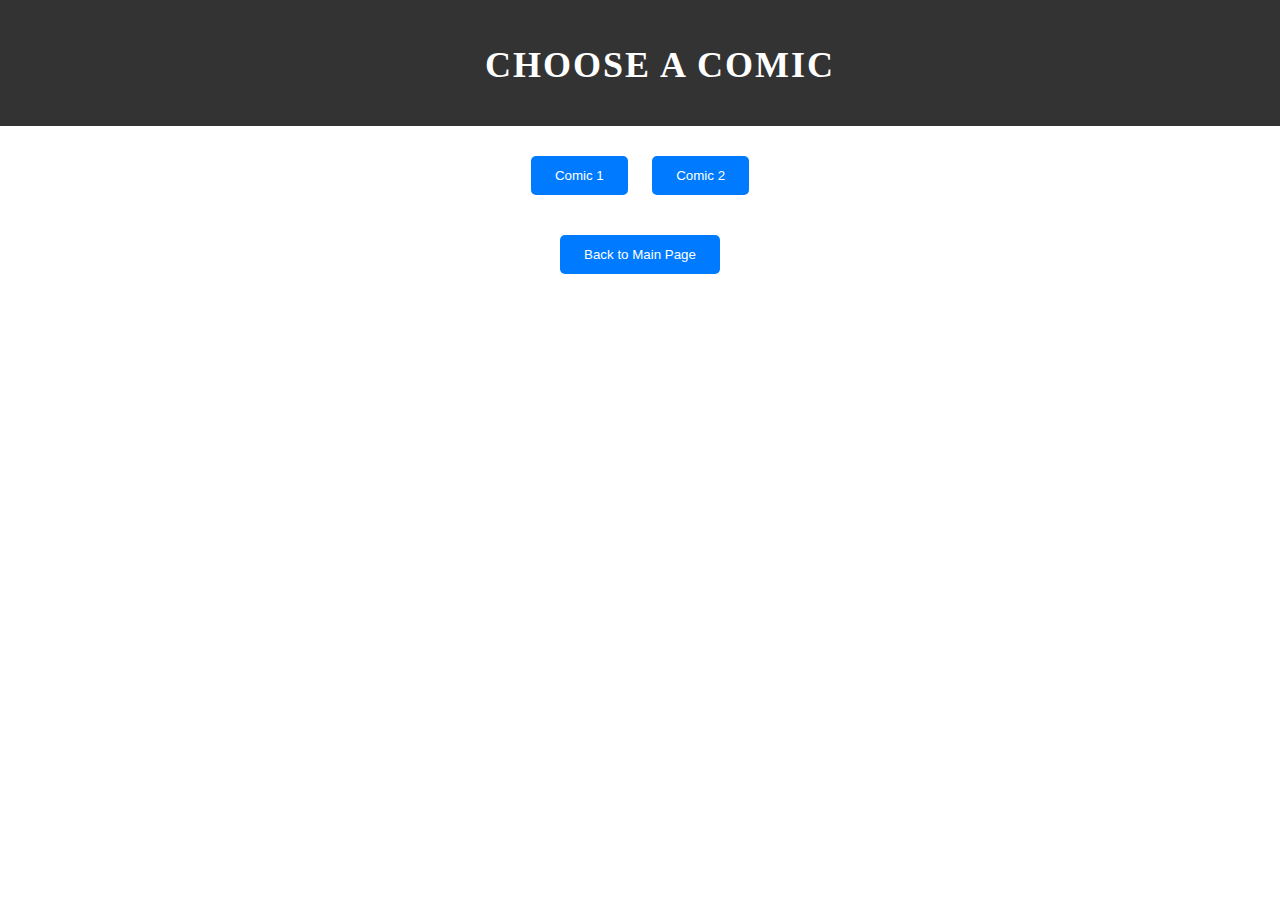
<file: Портфолио/comic.html>
<!DOCTYPE html>
<html lang="en">
<head>
    <meta charset="UTF-8">
    <meta name="viewport" content="width=device-width, initial-scale=1.0">
    <title>Comic Main Page</title>
    <link rel="stylesheet" href="style.css">
</head>
<body>

    <header>
        <h1>Choose a Comic</h1>
    </header>

    <div class="container">
        <button onclick="location.href='comic1.html'">Comic 1</button>
        <button onclick="location.href='comic2.html'">Comic 2</button>
    </div>

    <button class="back-button" onclick="location.href='main.html'">Back to Main Page</button>

</body>
</html>
</file>
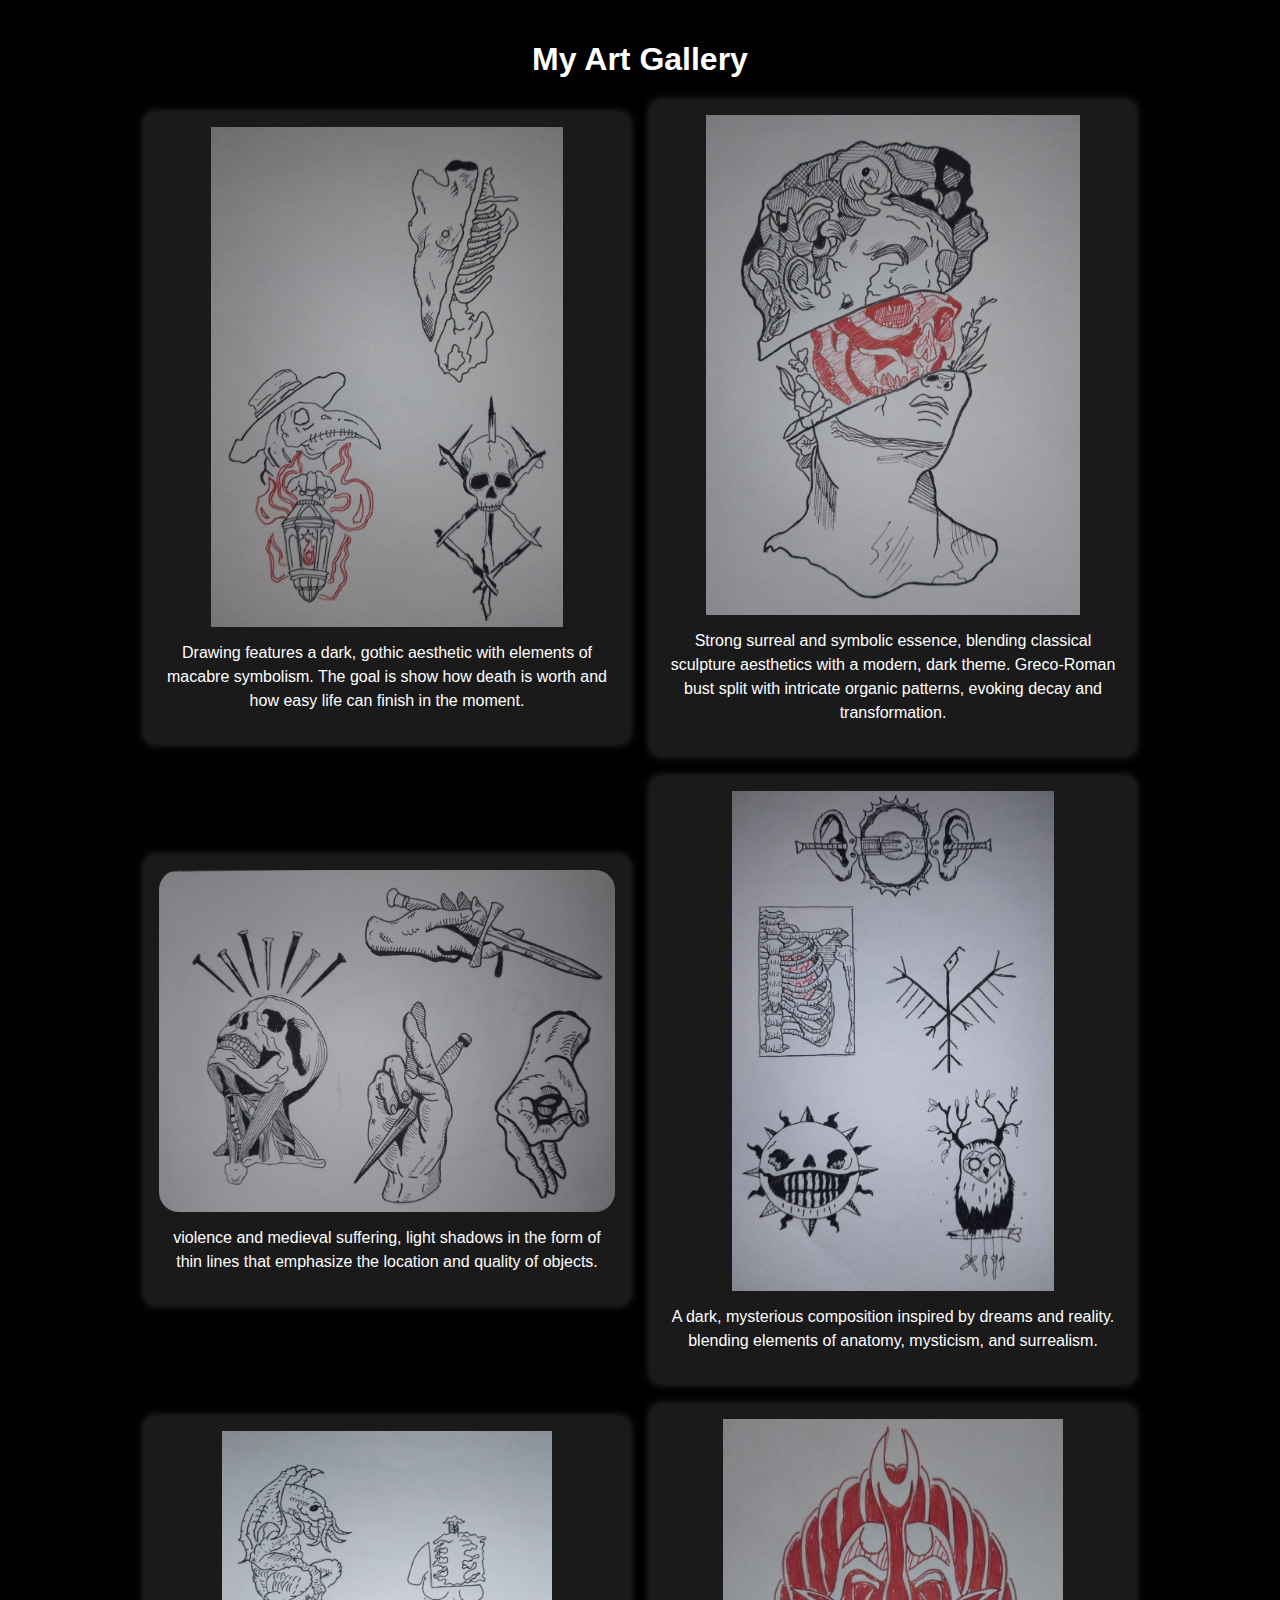
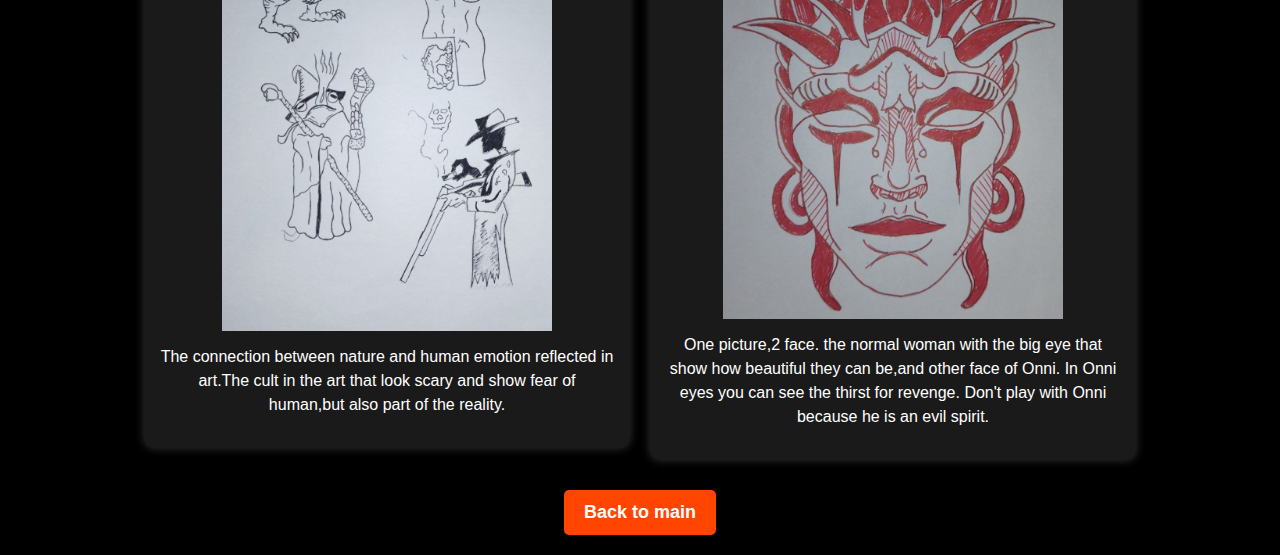
<file: Портфолио/drawing.html>
<!DOCTYPE html>
<html lang="en">
<head>
    <meta charset="UTF-8">
    <meta name="viewport" content="width=device-width, initial-scale=1.0">
    <title>My Drawings</title>
    <link rel="stylesheet" href="drawing.css">
</head>
<body>

    <h1>My Art Gallery</h1>

    <div class="gallery">
        <!-- Drawing 1 -->
        <div class="drawing">
            <img src="Images/D1.jpg" alt="Drawing 1">
            <p class="caption">Drawing features a dark, gothic aesthetic with elements of macabre symbolism. The goal is show how death is worth and how easy life can finish in the moment.</p>
        </div>

        <!-- Drawing 2 -->
        <div class="drawing">
            <img src="Images/D2.jpg" alt="Drawing 2">
            <p class="caption">Strong surreal and symbolic essence, blending classical sculpture aesthetics with a modern, dark theme. Greco-Roman bust split with intricate organic patterns, evoking decay and transformation.</p>
        </div>

        <!-- Drawing 3 -->
        <div class="drawing">
            <img src="Images/D3.jpg" alt="Drawing 3">
            <p class="caption">violence and medieval suffering, light shadows in the form of thin lines that emphasize the location and quality of objects. </p>
        </div>

        <!-- Drawing 4 -->
        <div class="drawing">
            <img src="Images/D4.jpg" alt="Drawing 4">
            <p class="caption">A dark, mysterious composition inspired by dreams and reality. blending elements of anatomy, mysticism, and surrealism.</p>
        </div>

        <!-- Drawing 5 -->
        <div class="drawing">
            <img src="Images/D5.jpg" alt="Drawing 5">
            <p class="caption">The connection between nature and human emotion reflected in art.The cult in the art that look scary and show fear of human,but also part of the reality.</p>
        </div>

        <!-- Drawing 6 -->
        <div class="drawing">
            <img src="Images/D6.jpg" alt="Drawing 6">
            <p class="caption">One picture,2 face. the normal woman with the big eye that show how beautiful they can be,and other face of Onni. In Onni eyes you can see the thirst for revenge. Don't play with Onni because he is an evil spirit.</p>
        </div>
    </div>

    <!-- Back Button -->
    <div class="button-container">
        <a href="main.html" class="back-button">Back to main</a>
    </div>

</body>
</html>
</file>
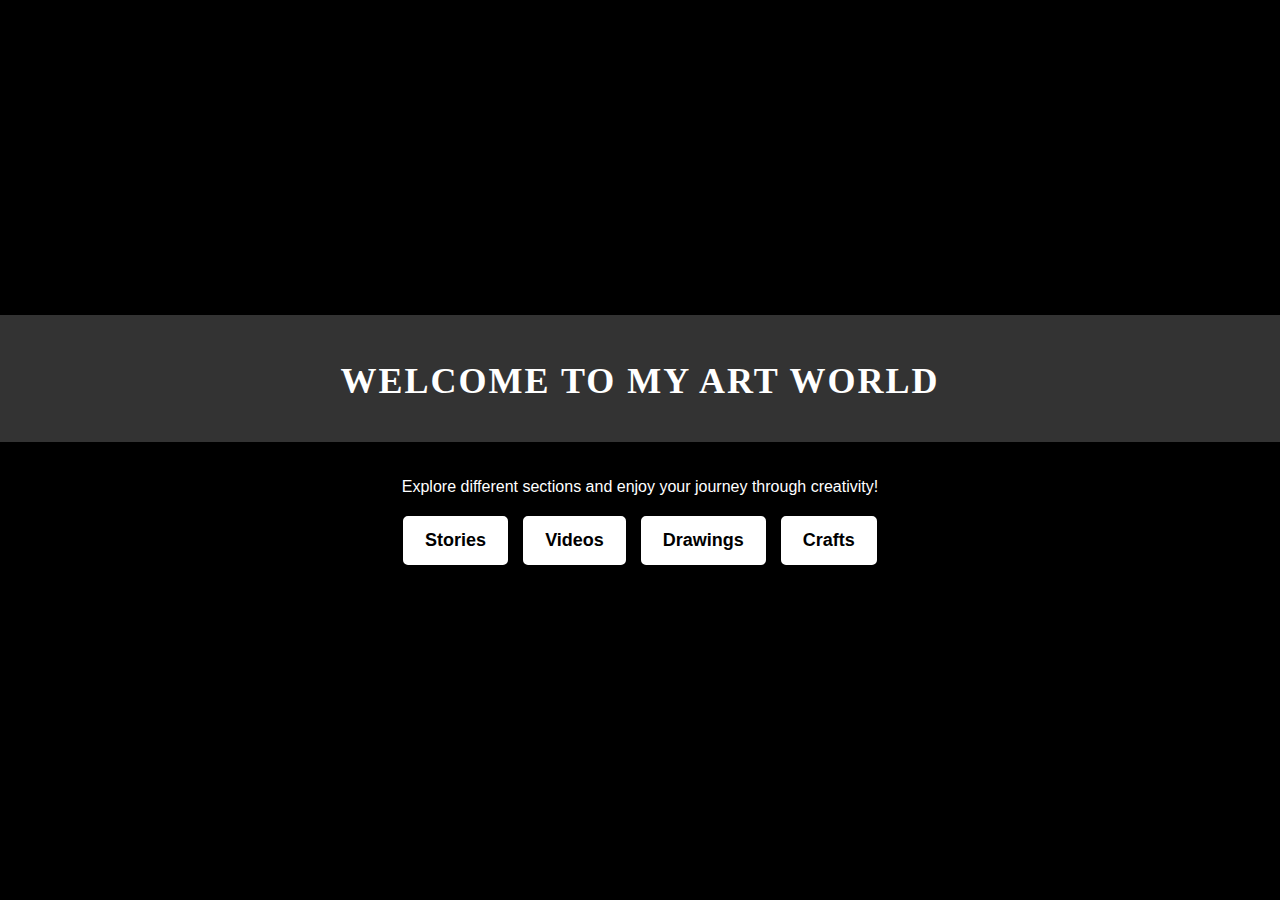
<file: Портфолио/main.html>
<!DOCTYPE html>
<html lang="en">
<head>
    <meta charset="UTF-8">
    <meta name="viewport" content="width=device-width, initial-scale=1.0">
    <title>Main Page</title>
    <link rel="stylesheet" href="style.css">
</head>
<body class="main-page">

    <header>
        <h1>Welcome to My Art World</h1>
    </header>

    <div class="container">
        <p>Explore different sections and enjoy your journey through creativity!</p>

        <!-- Navigation Buttons -->
        <div class="button-group">
            <a href="choose-story.html" class="button">Stories</a>
            <a href="VVV.html" class="button">Videos</a>
            <a href="drawing.html" class="button">Drawings</a>
            <a href="crafts.html" class="button">Crafts</a>
        </div>
    </div>

</body>
</html>
</file>
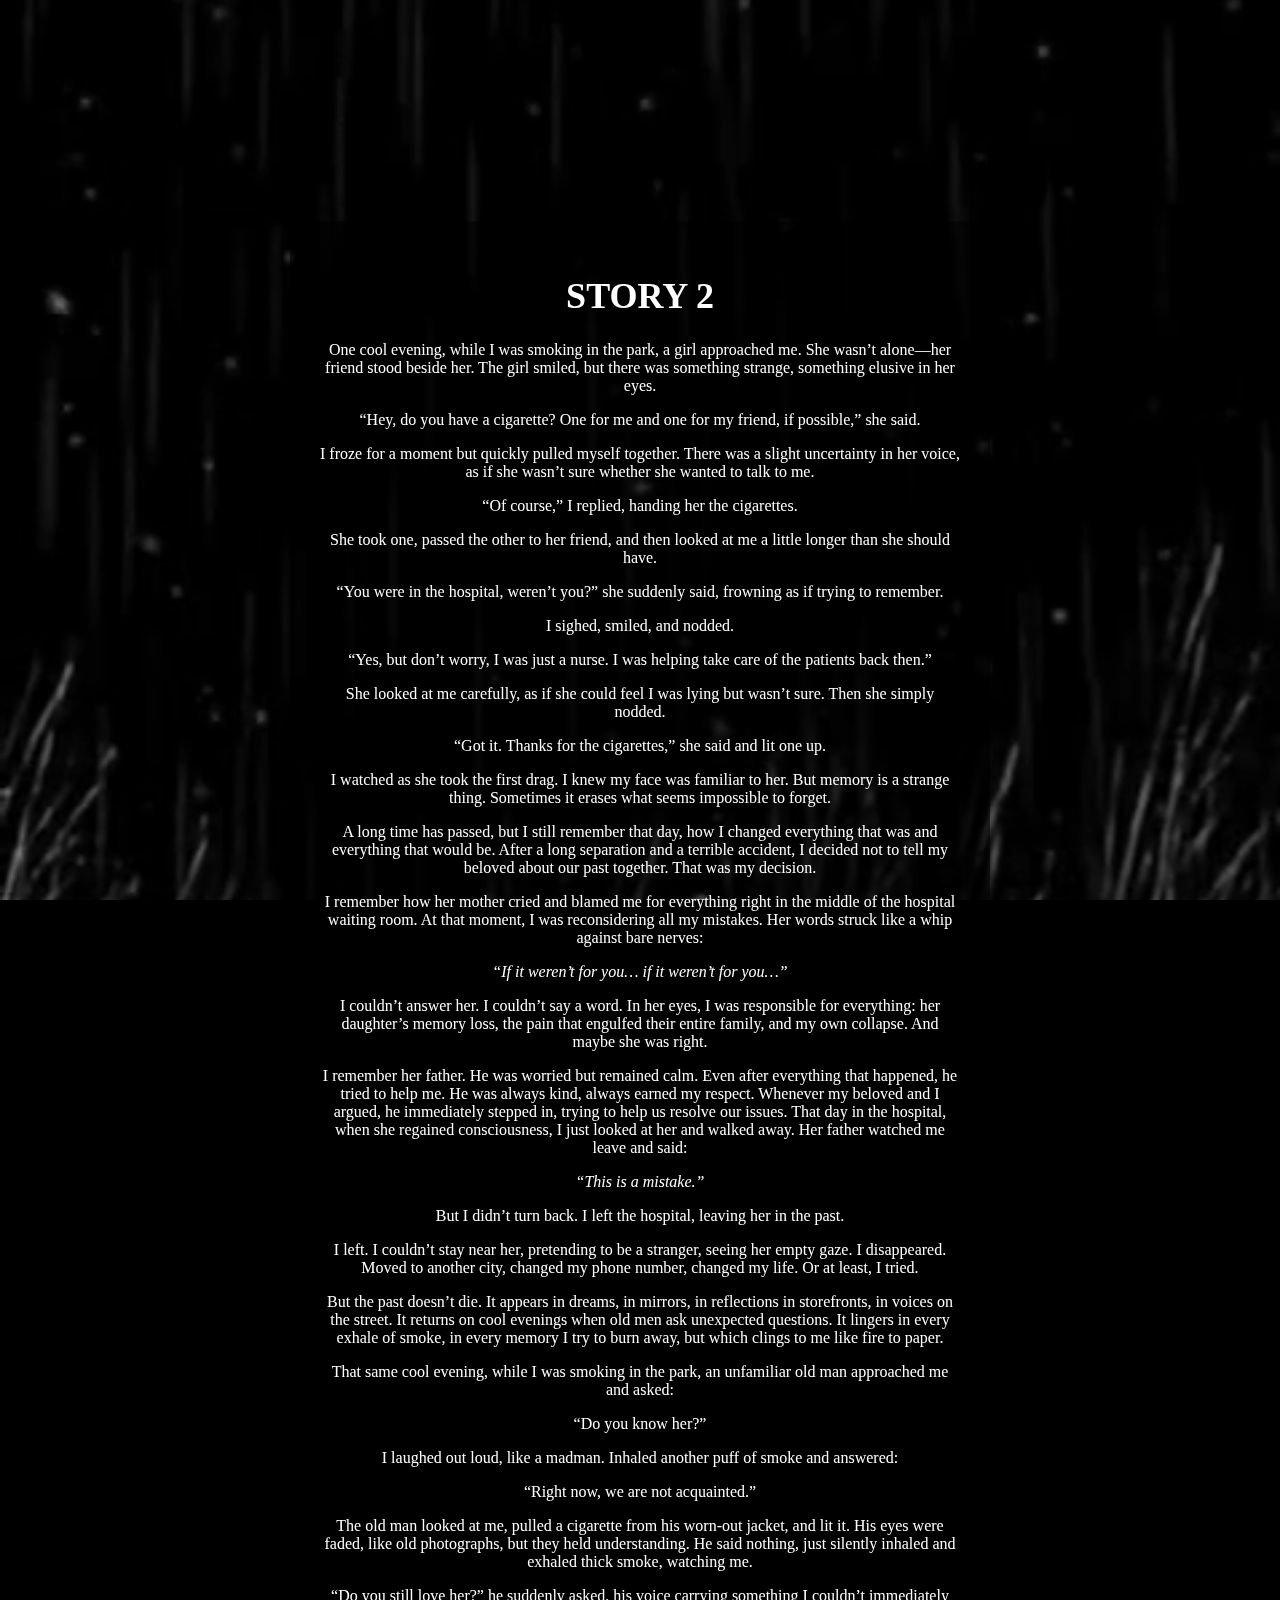
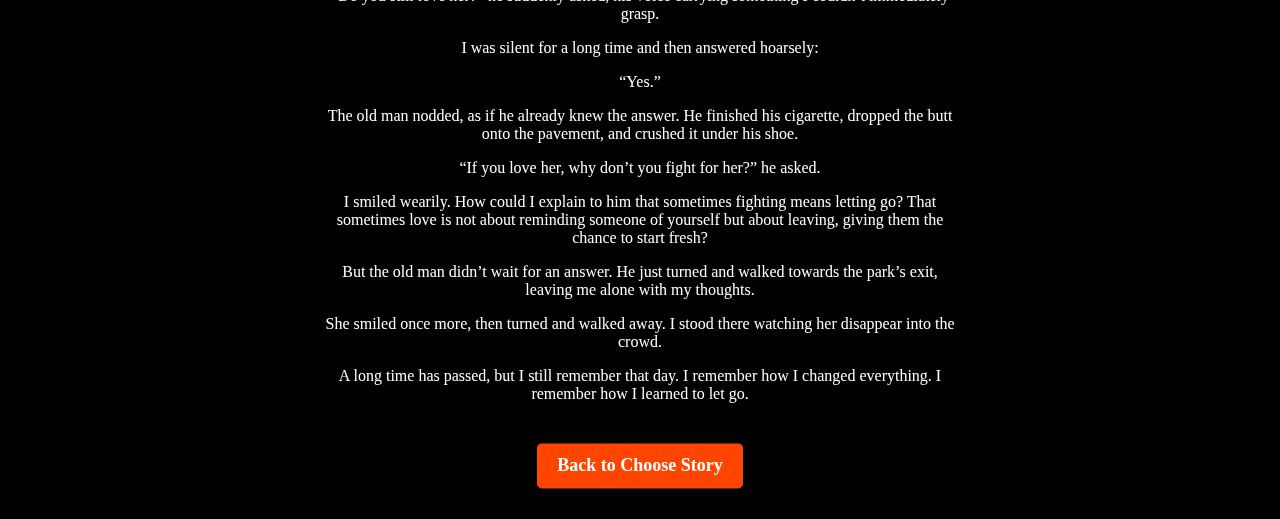
<file: Портфолио/story2.html>
<!DOCTYPE html>
<html lang="en">
<head>
    <meta charset="UTF-8">
    <meta name="viewport" content="width=device-width, initial-scale=1.0">
    <title>Story 2</title>
    <link rel="stylesheet" href="story.css">
</head>
<body>

    <!-- Full-Screen Video Background -->
    <video autoplay loop muted id="background-video">
        <source src="Videos/2.mp4" type="video/mp4">
        Your browser does not support the video tag.
    </video>

    
    <div class="content">
        <h1>Story 2</h1>

        <p>One cool evening, while I was smoking in the park, a girl approached me. She wasn’t alone—her friend stood beside her. The girl smiled, but there was something strange, something elusive in her eyes.</p>

        <p>“Hey, do you have a cigarette? One for me and one for my friend, if possible,” she said.</p>

        <p>I froze for a moment but quickly pulled myself together. There was a slight uncertainty in her voice, as if she wasn’t sure whether she wanted to talk to me.</p>

        <p>“Of course,” I replied, handing her the cigarettes.</p>

        <p>She took one, passed the other to her friend, and then looked at me a little longer than she should have.</p>

        <p>“You were in the hospital, weren’t you?” she suddenly said, frowning as if trying to remember.</p>

        <p>I sighed, smiled, and nodded.</p>

        <p>“Yes, but don’t worry, I was just a nurse. I was helping take care of the patients back then.”</p>

        <p>She looked at me carefully, as if she could feel I was lying but wasn’t sure. Then she simply nodded.</p>

        <p>“Got it. Thanks for the cigarettes,” she said and lit one up.</p>

        <p>I watched as she took the first drag. I knew my face was familiar to her. But memory is a strange thing. Sometimes it erases what seems impossible to forget.</p>

        <p>A long time has passed, but I still remember that day, how I changed everything that was and everything that would be. After a long separation and a terrible accident, I decided not to tell my beloved about our past together. That was my decision.</p>

        <p>I remember how her mother cried and blamed me for everything right in the middle of the hospital waiting room. At that moment, I was reconsidering all my mistakes. Her words struck like a whip against bare nerves:</p>

        <p><i>“If it weren’t for you… if it weren’t for you…”</i></p>

        <p>I couldn’t answer her. I couldn’t say a word. In her eyes, I was responsible for everything: her daughter’s memory loss, the pain that engulfed their entire family, and my own collapse. And maybe she was right.</p>

        <p>I remember her father. He was worried but remained calm. Even after everything that happened, he tried to help me. He was always kind, always earned my respect. Whenever my beloved and I argued, he immediately stepped in, trying to help us resolve our issues. That day in the hospital, when she regained consciousness, I just looked at her and walked away. Her father watched me leave and said:</p>

        <p><i>“This is a mistake.”</i></p>

        <p>But I didn’t turn back. I left the hospital, leaving her in the past.</p>

        <p>I left. I couldn’t stay near her, pretending to be a stranger, seeing her empty gaze. I disappeared. Moved to another city, changed my phone number, changed my life. Or at least, I tried.</p>

        <p>But the past doesn’t die. It appears in dreams, in mirrors, in reflections in storefronts, in voices on the street. It returns on cool evenings when old men ask unexpected questions. It lingers in every exhale of smoke, in every memory I try to burn away, but which clings to me like fire to paper.</p>

        <p>That same cool evening, while I was smoking in the park, an unfamiliar old man approached me and asked:</p>

        <p>“Do you know her?”</p>

        <p>I laughed out loud, like a madman. Inhaled another puff of smoke and answered:</p>

        <p>“Right now, we are not acquainted.”</p>

        <p>The old man looked at me, pulled a cigarette from his worn-out jacket, and lit it. His eyes were faded, like old photographs, but they held understanding. He said nothing, just silently inhaled and exhaled thick smoke, watching me.</p>

        <p>“Do you still love her?” he suddenly asked, his voice carrying something I couldn’t immediately grasp.</p>

        <p>I was silent for a long time and then answered hoarsely:</p>

        <p>“Yes.”</p>

        <p>The old man nodded, as if he already knew the answer. He finished his cigarette, dropped the butt onto the pavement, and crushed it under his shoe.</p>

        <p>“If you love her, why don’t you fight for her?” he asked.</p>

        <p>I smiled wearily. How could I explain to him that sometimes fighting means letting go? That sometimes love is not about reminding someone of yourself but about leaving, giving them the chance to start fresh?</p>

        <p>But the old man didn’t wait for an answer. He just turned and walked towards the park’s exit, leaving me alone with my thoughts.</p>

        <p>She smiled once more, then turned and walked away. I stood there watching her disappear into the crowd.</p>

        <p>A long time has passed, but I still remember that day. I remember how I changed everything. I remember how I learned to let go.</p>

        
        <div class="button-container">
            <a href="choose-story.html" class="back-button">Back to Choose Story</a>
        </div>
    </div>

</body>
</html>
</file>
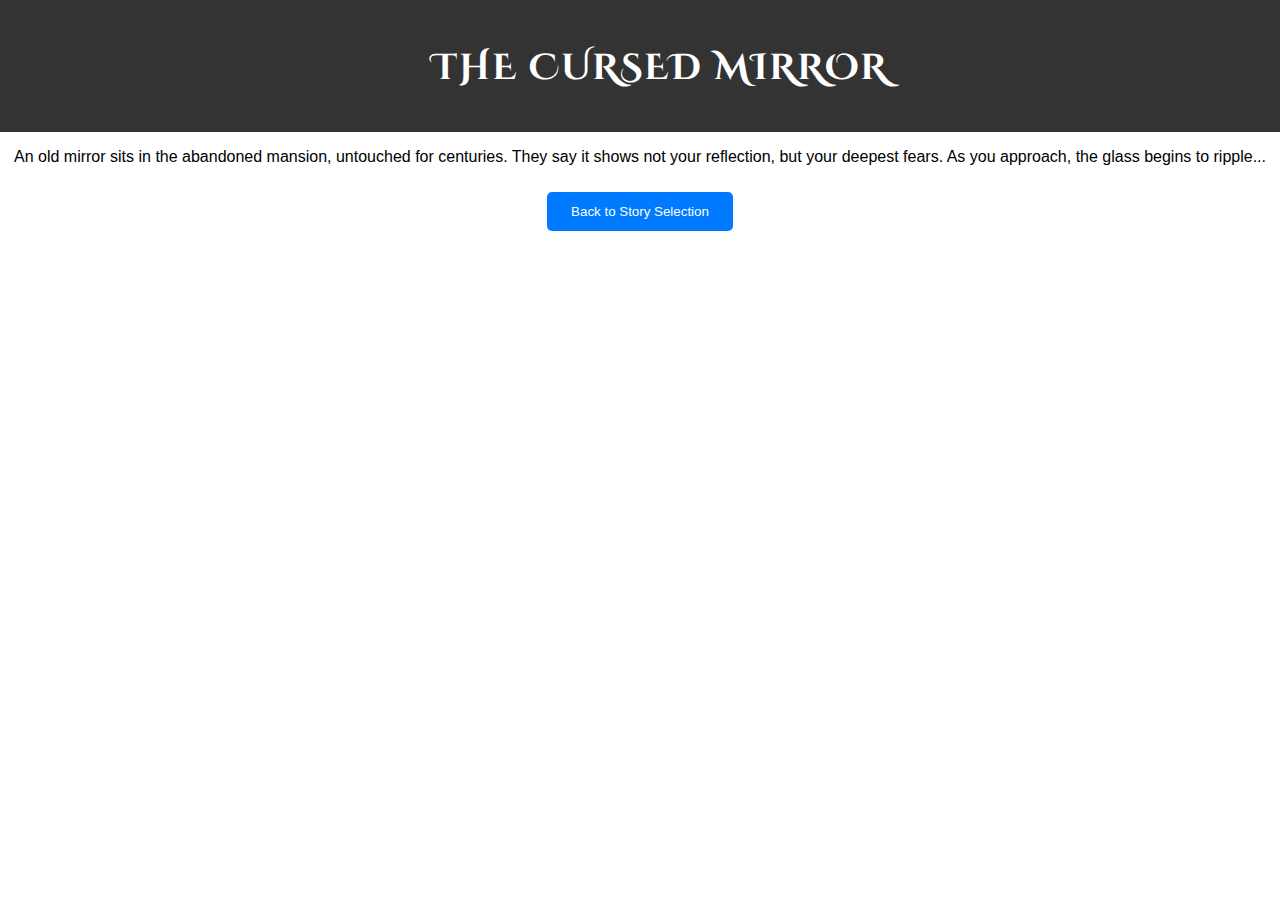
<file: Портфолио/story3.html>
<!DOCTYPE html>
<html lang="en">
<head>
    <meta charset="UTF-8">
    <meta name="viewport" content="width=device-width, initial-scale=1.0">
    <title>Story 3</title>
    <link rel="stylesheet" href="style.css">
    <link href="https://fonts.googleapis.com/css2?family=Cinzel+Decorative:wght@700&display=swap" rel="stylesheet">
</head>
<body class="story-page">

    <header>
        <h1>The Cursed Mirror</h1>
    </header>

    <div class="story-content">
        <p>
            An old mirror sits in the abandoned mansion, untouched for centuries. They say it shows not your reflection,
            but your deepest fears. As you approach, the glass begins to ripple...
        </p>
    </div>

    <button class="back-button" onclick="location.href='choose-story.html'">Back to Story Selection</button>

</body>
</html>
</file>
<file: Портфолио/style.css>
body, html {
    margin: 0;
    padding: 0;
    height: 100%;
    font-family: Arial, sans-serif;
    text-align: center;
    overflow: hidden;
}

.video-container {
    position: relative;
    width: 100%;
    height: 100vh;
    overflow: hidden;
}


video {
    position: absolute;
    top: 50%;
    left: 50%;
    transform: translate(-50%, -50%);
    width: 100%;
    height: 100%;
    object-fit: cover;
}


.overlay {
    position: absolute;
    top: 220px;  
    left: 260px; 
    background: rgba(0, 0, 0, 0); 
    padding: 15px 25px;
    border-radius: 8px;
    color: white;
    text-align: center; 
    display: inline-block; 
}


.overlay h1 {
    font-size: 24px;
    margin: 0;
    font-weight: bold;
    text-align: center;
}


.overlay button {
    margin-top: 10px;
    padding: 12px 24px;
    background: #bcab92ab;
    color: white;
    border: none;
    font-size: 16px;
    cursor: pointer;
    border-radius: 5px;
    transition: 0.3s;
    display: block;
    margin-left: auto;
    margin-right: auto;
}

.overlay button:hover {
    background: #e68900;
}


body.main-page {
    background-color: white; 
    overflow: auto; 
}


.main-container {
    position: relative;
    width: 100%;
    height: 100vh;
    display: flex;
    flex-direction: column;
    align-items: center;
    justify-content: center;
}


header {
    background: #333;
    color: white;
    padding: 20px;
    font-size: 24px;
    width: 100%;
    text-align: center;
}


.container {
    margin: 20px;
}

button {
    padding: 12px 24px;
    margin: 10px;
    background: #007bff;
    color: white;
    border: none;
    cursor: pointer;
    transition: 0.3s;
    border-radius: 5px;
}

button:hover {
    background: #0056b3;
}


.content-section {
    display: none;
    margin-top: 20px;
    padding: 20px;
    border-radius: 10px;
}

h1 {
    font-family: 'Cinzel Decorative', serif;
    font-size: 36px; 
    text-transform: uppercase;
}


.subtitle {
    font-family: 'Cinzel Decorative', serif;
    font-size: 18px; 
    line-height: 1.5;
    max-width: 400px; 
    text-align: center;
    display: inline-block;
}
/* General Styling */
body.main-page {
    background-color: black;
    color: white;
    font-family: Arial, sans-serif;
    margin: 0;
    padding: 0;
    text-align: center;
    height: 100vh;
    display: flex;
    flex-direction: column;
    justify-content: center;
    align-items: center;
}

/* Header */
header h1 {
    font-size: 36px;
    margin-bottom: 20px;
    text-transform: uppercase;
    letter-spacing: 2px;
}

/* Navigation Buttons */
.button-group {
    display: flex;
    flex-wrap: wrap;
    gap: 15px;
    justify-content: center;
    margin-top: 20px;
}

.button {
    display: inline-block;
    background-color: white;
    color: black;
    padding: 12px 20px;
    text-decoration: none;
    font-size: 18px;
    font-weight: bold;
    border-radius: 5px;
    transition: 0.3s ease-in-out;
    border: 2px solid white;
}

.button:hover {
    background-color: gray;
    color: white;
    border-color: lightgray;
}
</file>
<file: Портфолио/drawing.css>
/* General Page Styling */
body {
    background-color: black; /* Black background */
    color: white; /* White text */
    font-family: Arial, sans-serif;
    text-align: center;
    margin: 0;
    padding: 20px;
}

/* Container for Drawings */
.gallery {
    display: grid;
    grid-template-columns: repeat(2, 1fr); /* 2 Columns */
    gap: 20px; /* Space between images */
    justify-content: center;
    align-items: center;
    max-width: 80%;
    margin: auto;
}

/* Individual Drawing Card */
.drawing {
    background-color: rgba(255, 255, 255, 0.1); /* Light overlay */
    padding: 15px;
    border-radius: 10px;
    box-shadow: 0px 0px 10px rgba(255, 255, 255, 0.2);
}

/* Image Styling */
.drawing img {
    width: 100%;
    border-radius: 20px;
    max-height: 500px;
    object-fit: contain;
}

/* Caption Text */
.caption {
    margin-top: 10px;
    font-size: 16px;
    line-height: 1.5;
}

/* Back Button */
.button-container {
    margin-top: 30px;
}

.back-button {
    display: inline-block;
    padding: 12px 20px;
    text-decoration: none;
    font-size: 18px;
    font-weight: bold;
    border-radius: 5px;
    transition: 0.3s ease-in-out;
    background-color: #ff4500; /* Orange button */
    color: white;
    border: none;
    cursor: pointer;
}

.back-button:hover {
    opacity: 0.8;
}
</file>
<file: Портфолио/story.css>
body.story-page {
    background: url("images/2.jpg") no-repeat center center fixed;
    background-size: cover;
    height: 100vh;
    color: white; 
    text-align: center;
    font-family: 'Cinzel Decorative', serif;
}


header {
    background: rgba(0, 0, 0, 0); 
    padding: 20px;
    font-size: 26px;
    font-weight: bold;
}

.story-container {
    margin-top: 50px;
    background: rgba(0, 0, 0, 0); 
    padding: 20px;
    border-radius: 10px;
    display: inline-block;
}

.story-description {
    font-size: 20px;  
    max-width: 600px;
    line-height: 1.5;
    margin: auto;
    font-family: 'Cinzel Decorative', serif;
}

.button-group {
    display: flex;
    justify-content: center;
    align-items: center;
    gap: 50px;  
    margin-top: 20px;
}

.button-group a {
    text-decoration: none;
}


button {
    padding: 12px 24px;
    background: #bcab9200;
    color: white;
    border: none;
    font-size: 18px;
    cursor: pointer;
    border-radius: 5px;
    transition: 0.3s;
    font-family: 'Cinzel Decorative', serif;
}

button:hover {
    background: #a09078b6;
}


.back-button {
    display: block;
    margin: 30px auto 0; 
    background: #444;
}

.back-button:hover {
    background: #222;
}

h1 {
    font-family: 'Cinzel Decorative', serif;
    font-size: 36px; 
    font-weight: bold;
    text-transform: uppercase; 
    color: white;
}

.video-container {
    position: fixed;
    top: 0;
    left: 0;
    width: 100%;
    height: 100vh;
    overflow: hidden;
    z-index: -1; 
}


.video-container video {
    width: 100%;
    height: 100%;
    object-fit: cover;
}


body.choose-story-page {
    color: white;
    text-align: center;
    font-family: 'Cinzel Decorative', serif;
    position: relative;
    z-index: 1;
}
body {
    display: flex;
    justify-content: center;
    align-items: center;
    min-height: 100vh;
    background-color: #000000;
    margin: 0;
}

.gallery {
    display: flex;
    flex-direction: column;
    align-items: center;
    width: 100%;
    max-width: 600px; 
    padding: 20px;
}

.gallery img {
    width: 100%;
    height: auto;
    object-fit: cover;
    border-radius: 5px;
    box-shadow: 0 2px 5px rgba(0, 0, 0, 0.2);
    margin-bottom: 10px;
}
.gallery img {
    width: 100vw;
    height: 100vh;
    object-fit: contain; 
    border-radius: 0;
    box-shadow: none;
    margin-bottom: 10px;
    image-rendering: auto; 
}
#background-video {
    position: fixed;  
    top: 0;
    left: 0;
    width: 100vw;  
    height: 100vh;  
    object-fit: cover;  
    z-index: -1;  
}



.content {
    position: absolute;
    top: 130%;
    left: 50%;
    transform: translate(-50%, -50%);
    width: 50%;
    background: rgba(0, 0, 0, 0.6); 
    padding: 30px;
    border-radius: 10px;
    text-align: center;
    color: white;
}

/* Buttons */
.button-container {
    margin-top: 20px;
}

.btn {
    display: inline-block;
    padding: 12px 25px;
    margin: 10px;
    text-decoration: none;
    font-size: 18px;
    font-weight: bold;
    border-radius: 5px;
    transition: 0.3s ease-in-out;
    background-color: #ff4500;
    color: white;
}

.btn-left {
    background-color: #444;
}

.btn:hover {
    opacity: 0.8;
}
/* Button Styling */
.button-container {
    text-align: center;  /* Centers the button */
    margin-top: 20px;
}

.back-button {
    display: inline-block;
    padding: 12px 20px;
    margin-top: 20px;
    text-decoration: none;
    font-size: 18px;
    font-weight: bold;
    border-radius: 5px;
    transition: 0.3s ease-in-out;
    background-color: #ff4500; /* Orange button */
    color: white;
    border: none;
    cursor: pointer;
}

.back-button:hover {
    opacity: 0.8;
}
</file>
